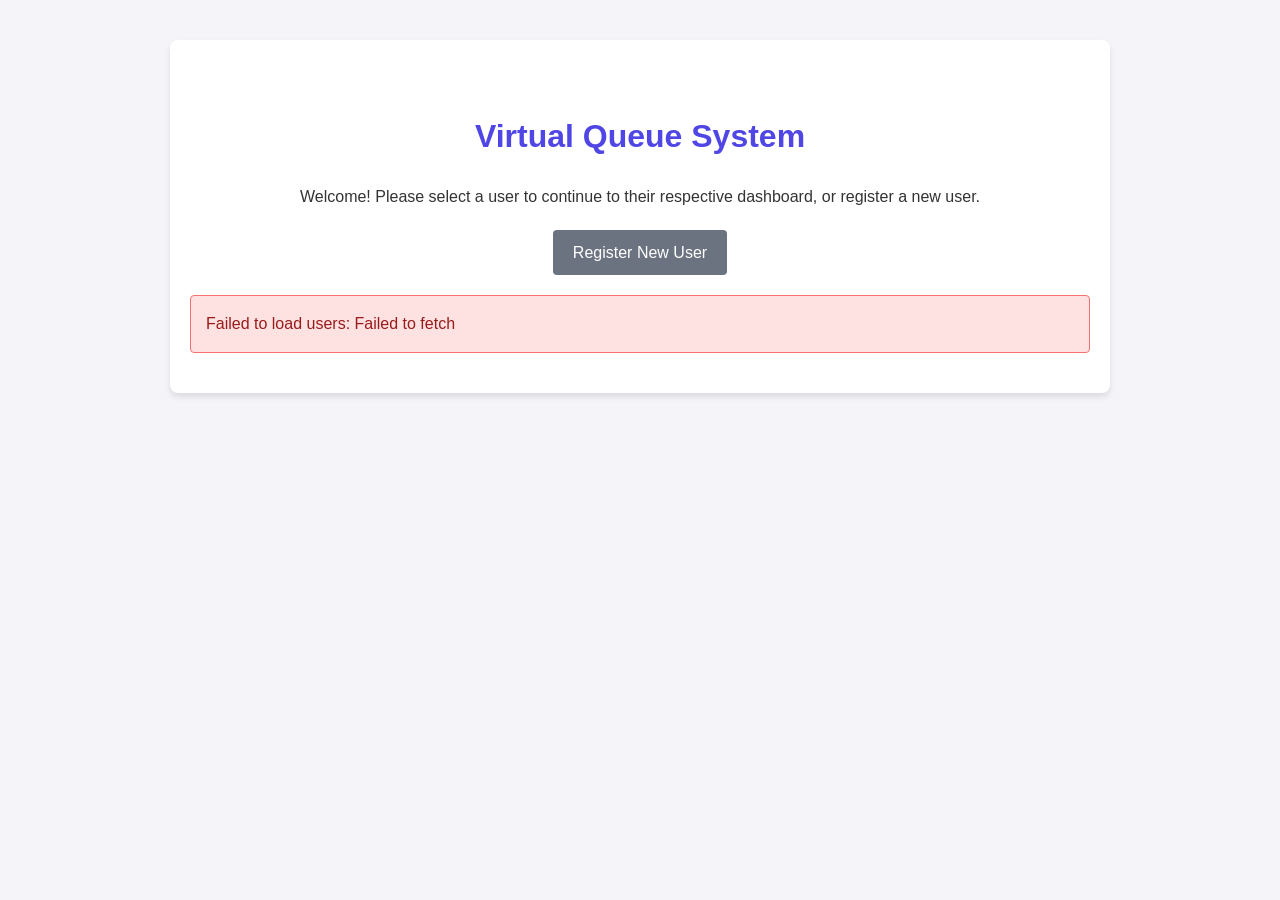
<file: docs/index.html>
<!DOCTYPE html>
<html lang="en">
<head>
    <meta charset="UTF-8">
    <meta name="viewport" content="width=device-width, initial-scale=1.0">
    <title>Select User - Virtual Queue</title>
    <link rel="stylesheet" href="css/style.css">
    <style>
        .user-grid { display: grid; grid-template-columns: repeat(auto-fill, minmax(250px, 1fr)); gap: 20px; margin-top: 20px; }
        .user-card { border: 1px solid #ddd; padding: 15px; border-radius: 8px; background: #fff; text-align: center; }
        .user-card h3 { margin: 0 0 10px 0; }
        .user-card p { margin: 5px 0; color: #555; }
        .role-badge { display: inline-block; padding: 4px 8px; border-radius: 4px; font-weight: bold; color: white; margin-bottom: 15px; }
        .role-CUSTOMER { background-color: #28a745; }
        .role-STAFF { background-color: #17a2b8; }
        .role-OWNER { background-color: #6f42c1; }
    </style>
</head>
<body>
    <div class="container" style="max-width: 900px; padding-top: 50px;">
        <h1 class="text-center">Virtual Queue System</h1>
        <p class="text-center">Welcome! Please select a user to continue to their respective dashboard, or register a new user.</p>
        
        <div style="text-align: center; margin: 20px 0;">
            <a href="register.html" class="btn btn-secondary">Register New User</a>
        </div>

        <div id="main-message" class="message"></div>
        <div id="users-loading" style="text-align: center;">Loading users...</div>

        <div id="user-grid" class="user-grid"></div>
    </div>

    <script src="js/config.js"></script>
    <script src="js/api.js"></script>
    <script src="js/common.js"></script>
    <script src="js/auth.js"></script>
</body>
</html>
</file>
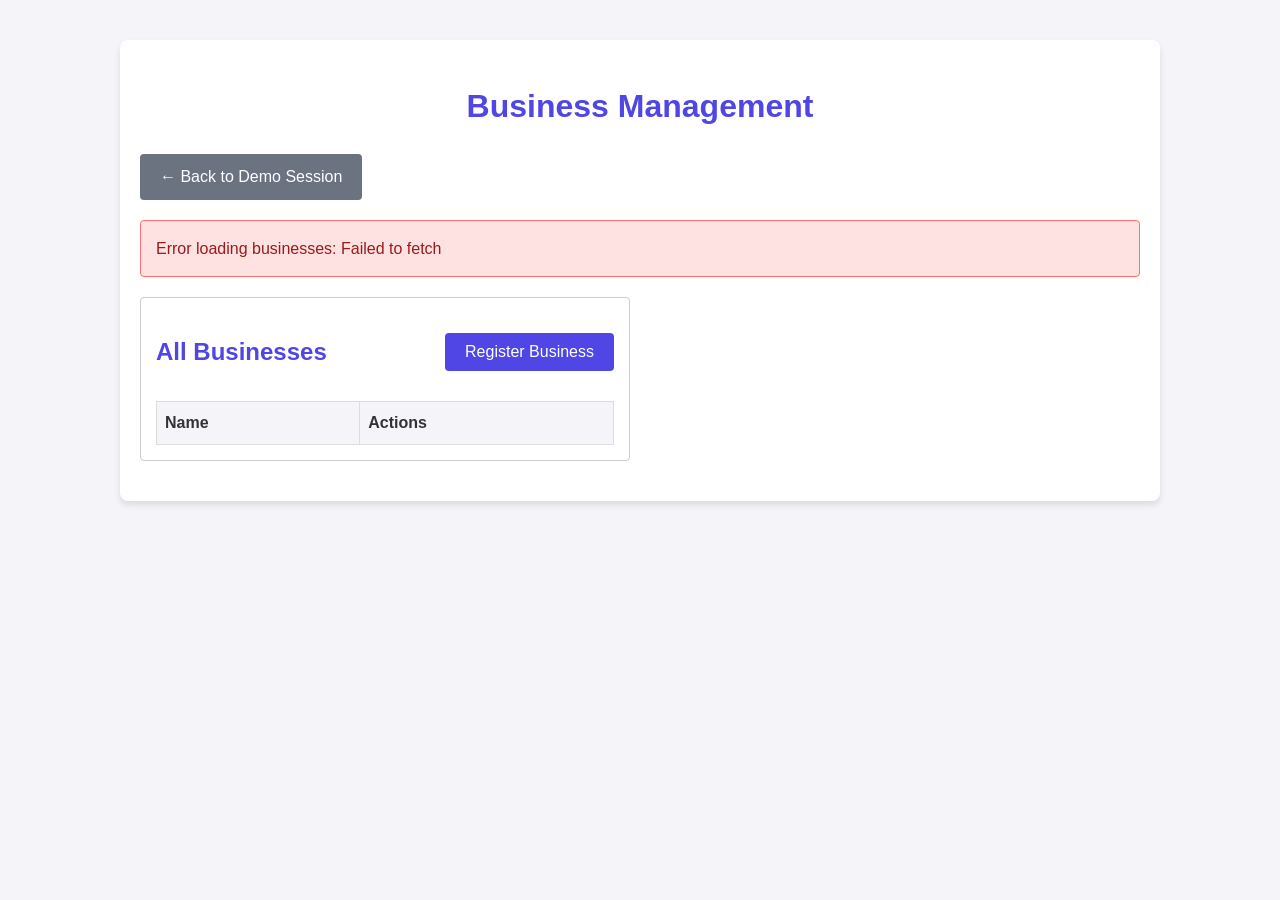
<file: docs/businesses.html>
<!DOCTYPE html>
<html lang="en">
<head>
    <meta charset="UTF-8">
    <meta name="viewport" content="width=device-width, initial-scale=1.0">
    <title>Business Management - Virtual Queue</title>
    <link rel="stylesheet" href="css/style.css">
    <style>
        .grid-container { display: grid; grid-template-columns: 1fr 1fr; gap: 20px; }
        .panel { padding: 15px; border: 1px solid #ccc; background: #fff; border-radius: 4px; }
        .hidden { display: none; }
        table { width: 100%; border-collapse: collapse; margin-top: 10px; }
        th, td { border: 1px solid #ddd; padding: 8px; text-align: left; }
        th { background-color: #f4f4f9; }
    </style>
</head>
<body>
    <div class="container" style="max-width: 1000px;">
        <h1 class="text-center">Business Management</h1>
        
        <div style="margin-bottom: 20px;">
            <a href="index.html" class="btn btn-secondary">← Back to Demo Session</a>
        </div>

        <div id="main-message" class="message"></div>

        <div class="grid-container">
            <!-- Left Panel: List and Registration -->
            <div>
                <div class="panel" style="margin-bottom: 20px;">
                    <div style="display: flex; justify-content: space-between; align-items: center;">
                        <h2>All Businesses</h2>
                        <button class="btn" id="show-register-btn">Register Business</button>
                    </div>
                    <div id="business-list-loading">Loading businesses...</div>
                    <table>
                        <thead>
                            <tr>
                                <th>Name</th>
                                <th>Actions</th>
                            </tr>
                        </thead>
                        <tbody id="business-table-body">
                            <!-- Populated by JS -->
                        </tbody>
                    </table>
                </div>

                <!-- Registration Form (Hidden by default) -->
                <div id="register-panel" class="panel hidden">
                    <h2>Register New Business</h2>
                    <form id="registerForm">
                        <div class="form-group">
                            <label>Business Name *</label>
                            <input type="text" id="reg-name" required minlength="2" maxlength="100">
                        </div>
                        <div class="form-group">
                            <label>Address *</label>
                            <input type="text" id="reg-address" required>
                        </div>
                        <div class="form-group">
                            <label>Phone * (10 digits)</label>
                            <input type="text" id="reg-phone" required pattern="^[0-9]{10}$">
                        </div>
                        <div class="form-group">
                            <label>Email *</label>
                            <input type="email" id="reg-email" required>
                        </div>
                        <div class="form-group">
                            <label>Owner User * (Must have OWNER role)</label>
                            <select id="reg-owner" required>
                                <option value="">Loading users...</option>
                            </select>
                        </div>
                        <button type="submit" class="btn">Submit</button>
                        <button type="button" class="btn btn-secondary" id="cancel-register-btn">Cancel</button>
                    </form>
                </div>
            </div>

            <!-- Right Panel: Business Details & Staff -->
            <div id="details-panel" class="panel hidden">
                <h2 id="details-title">Business Details</h2>
                <button type="button" class="btn btn-secondary" id="close-details-btn" style="float:right; margin-top:-40px;">Close</button>
                
                <form id="updateForm">
                    <input type="hidden" id="upd-id">
                    <div class="form-group">
                        <label>Name</label>
                        <input type="text" id="upd-name" required>
                    </div>
                    <div class="form-group">
                        <label>Address</label>
                        <input type="text" id="upd-address" required>
                    </div>
                    <button type="submit" class="btn">Update Business</button>
                </form>

                <hr style="margin: 20px 0;">

                <h3>Staff Management</h3>
                <div id="staff-message" class="message"></div>
                
                <form id="addStaffForm" style="display: flex; gap: 10px; margin-bottom: 15px;">
                    <select id="add-staff-select" required style="flex-grow: 1;">
                        <option value="">Select a STAFF user...</option>
                    </select>
                    <button type="submit" class="btn">Add Staff</button>
                </form>

                <table>
                    <thead>
                        <tr>
                            <th>Staff ID</th>
                            <th>User ID</th>
                            <th>Active</th>
                            <th>Action</th>
                        </tr>
                    </thead>
                    <tbody id="staff-table-body">
                        <!-- Populated by JS -->
                    </tbody>
                </table>
                <small style="color: #666; margin-top:5px; display:block;">* Note: The backend only lists Active staff.</small>
            </div>
        </div>
    </div>

    <!-- Load JavaScript Files -->
    <script src="js/config.js"></script>
    <script src="js/api.js"></script>
    <script src="js/common.js"></script>
    <script src="js/businesses.js"></script>
</body>
</html>
</file>
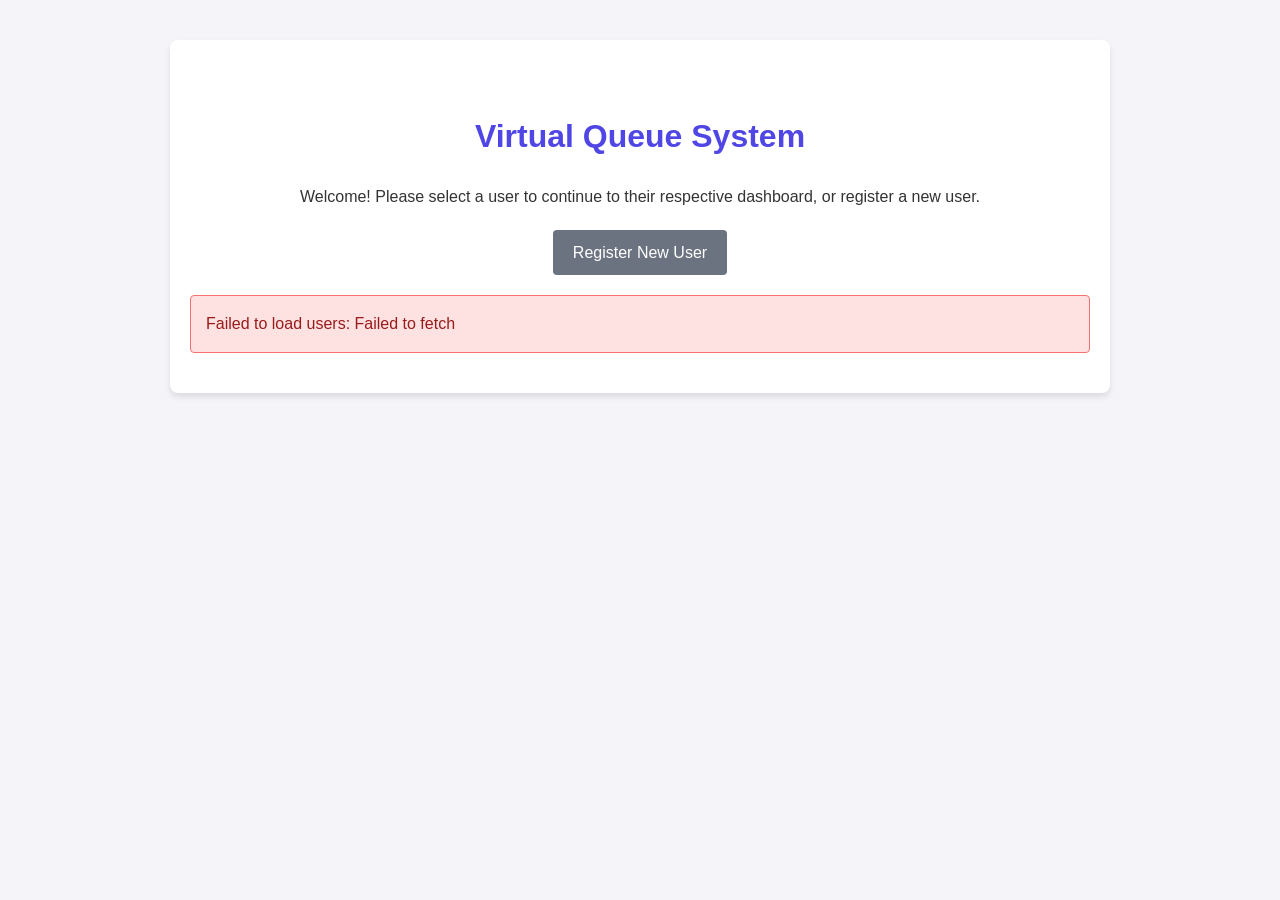
<file: docs/customer.html>
<!DOCTYPE html>
<html lang="en">
<head>
    <meta charset="UTF-8">
    <meta name="viewport" content="width=device-width, initial-scale=1.0">
    <title>Customer Dashboard - Virtual Queue</title>
    <link rel="stylesheet" href="css/style.css">
    <style>
        .grid-container { display: grid; grid-template-columns: 1fr 1fr; gap: 20px; }
        .panel { padding: 15px; border: 1px solid #ccc; background: #fff; border-radius: 4px; margin-bottom: 20px; }
        .hidden { display: none; }
        table { width: 100%; border-collapse: collapse; margin-top: 10px; }
        th, td { border: 1px solid #ddd; padding: 8px; text-align: left; }
        th { background-color: #f4f4f9; }
        .token-display { font-size: 2em; text-align: center; font-weight: bold; margin: 15px 0; color: #0056b3; }
        .status-badge { padding: 4px 8px; border-radius: 4px; font-weight: bold; color: white; }
        .status-open { background-color: #28a745; }
        .status-paused { background-color: #ffc107; color: black; }
        .status-closed { background-color: #dc3545; }
    </style>
</head>
<body>
    <div class="container" style="max-width: 1200px;">
        <div style="display: flex; justify-content: space-between; align-items: center;">
            <h1>Customer Dashboard</h1>
            <div>
                <span id="user-info" style="margin-right: 15px; font-weight: bold;"></span>
                <button id="btn-logout" class="btn btn-secondary">Change User</button>
            </div>
        </div>

        <div id="main-message" class="message"></div>

        <div class="grid-container">
            <!-- Left: Available Queues -->
            <div class="panel">
                <h2>Available Queues</h2>
                <div id="queue-list-loading">Loading...</div>
                <table>
                    <thead>
                        <tr>
                            <th>ID</th>
                            <th>Name</th>
                            <th>Status</th>
                            <th>Action</th>
                        </tr>
                    </thead>
                    <tbody id="queue-table-body">
                    </tbody>
                </table>
            </div>

            <!-- Right: Queue Details & Token -->
            <div class="panel">
                <h2>Queue Details</h2>
                <div id="queue-details-placeholder">Select a queue to view details.</div>
                
                <div id="queue-details-content" class="hidden">
                    <h3 id="q-name"></h3>
                    <p>Status: <span id="q-status" class="status-badge"></span></p>
                    <p>Business ID: <span id="q-biz-id"></span></p>
                    <p>Capacity: <span id="q-cap"></span></p>
                    <p>Avg Service Time: <span id="q-avg-time"></span> mins</p>

                    <hr style="margin: 15px 0;">

                    <!-- Join Section -->
                    <div id="join-section">
                        <button id="btn-join" class="btn">Join Queue</button>
                    </div>

                    <!-- Token Section -->
                    <div id="token-section" class="hidden">
                        <div class="token-display">Token: <span id="my-token-num"></span></div>
                        <h3 style="text-align: center;" id="my-token-status"></h3>
                        <p style="text-align: center;">People Ahead: <span id="my-people-ahead"></span> | Est. Wait: <span id="my-est-wait"></span> mins</p>
                        <div style="text-align: center; margin-top: 15px;">
                            <button id="btn-cancel-token" class="btn btn-secondary" style="background-color:#dc3545;">Cancel Token</button>
                            <button id="btn-refresh-token" class="btn btn-secondary">Refresh Status</button>
                        </div>
                    </div>
                </div>
            </div>
        </div>
    </div>

    <script src="js/config.js"></script>
    <script src="js/api.js"></script>
    <script src="js/common.js"></script>
    <script src="js/auth.js"></script>
    <script src="js/customer.js"></script>
</body>
</html>
</file>
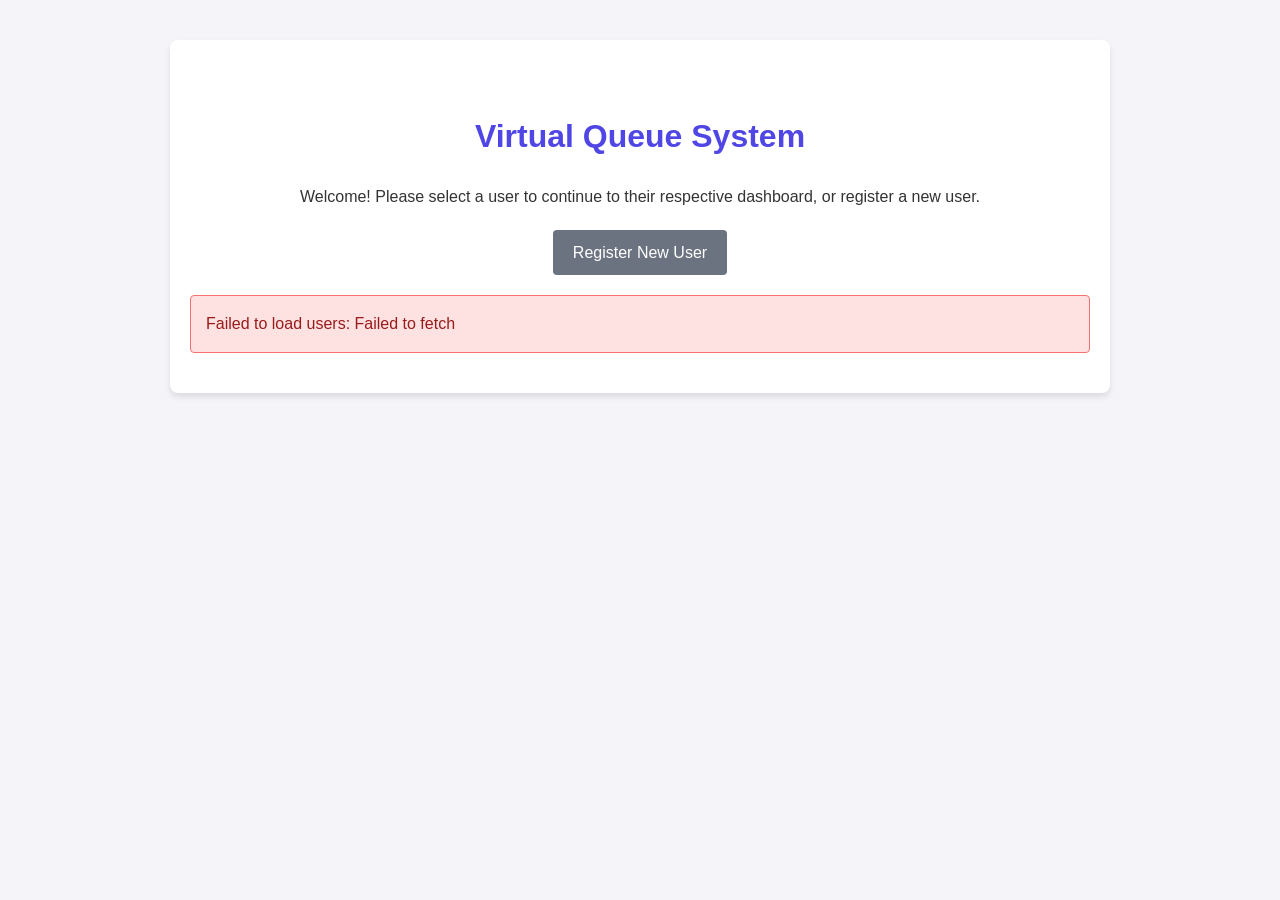
<file: docs/owner.html>
<!DOCTYPE html>
<html lang="en">
<head>
    <meta charset="UTF-8">
    <meta name="viewport" content="width=device-width, initial-scale=1.0">
    <title>Owner Dashboard - Virtual Queue</title>
    <link rel="stylesheet" href="css/style.css">
    <style>
        .grid-container { display: grid; grid-template-columns: 1fr 1fr; gap: 20px; }
        .panel { padding: 15px; border: 1px solid #ccc; background: #fff; border-radius: 4px; margin-bottom: 20px; }
        .hidden { display: none; }
        table { width: 100%; border-collapse: collapse; margin-top: 10px; }
        th, td { border: 1px solid #ddd; padding: 8px; text-align: left; }
        th { background-color: #f4f4f9; }
        .nav-tabs { margin-bottom: 20px; display: flex; gap: 10px; }
        .nav-tabs button { padding: 10px 15px; border: 1px solid #ccc; background: #eee; cursor: pointer; border-radius: 4px; }
        .nav-tabs button.active { background: #007bff; color: white; border-color: #007bff; }
        .tab-content { display: none; }
        .tab-content.active { display: block; }
        .analytics-box { display: inline-block; padding: 10px; background: #f8f9fa; border: 1px solid #ddd; border-radius: 4px; text-align: center; margin-right: 10px; min-width: 100px; }
    </style>
</head>
<body>
    <div class="container" style="max-width: 1200px;">
        <div style="display: flex; justify-content: space-between; align-items: center;">
            <h1>Owner Dashboard</h1>
            <div>
                <span id="user-info" style="margin-right: 15px; font-weight: bold;"></span>
                <button id="btn-logout" class="btn btn-secondary">Change User</button>
            </div>
        </div>

        <div id="main-message" class="message"></div>

        <div class="nav-tabs">
            <button class="tab-btn active" data-target="tab-business">1. Business Management</button>
            <button class="tab-btn" data-target="tab-staff">2. Staff Management</button>
            <button class="tab-btn" data-target="tab-queues">3. Queue & Analytics</button>
        </div>

        <!-- TAB 1: Business Management -->
        <div id="tab-business" class="tab-content active">
            <div class="grid-container">
                <div class="panel">
                    <h2>My Businesses</h2>
                    <div id="biz-list-loading">Loading...</div>
                    <table>
                        <thead>
                            <tr><th>ID</th><th>Name</th><th>Action</th></tr>
                        </thead>
                        <tbody id="biz-table-body"></tbody>
                    </table>
                </div>
                <div class="panel">
                    <h2>Register New Business</h2>
                    <form id="biz-register-form">
                        <div class="form-group"><label>Name *</label><input type="text" id="bz-name" required></div>
                        <div class="form-group"><label>Email *</label><input type="email" id="bz-email" required></div>
                        <div class="form-group"><label>Phone *</label><input type="text" id="bz-phone" required pattern="^[0-9]{10}$" title="10 digit number"></div>
                        <div class="form-group"><label>Address *</label><input type="text" id="bz-address" required></div>
                        <p><small>Owner ID will automatically be your User ID.</small></p>
                        <button type="submit" class="btn">Register</button>
                    </form>
                </div>
            </div>
        </div>

        <!-- TAB 2: Staff Management -->
        <div id="tab-staff" class="tab-content">
            <div class="grid-container">
                <div class="panel">
                    <h2>Manage Staff</h2>
                    <div class="form-group">
                        <label>Select Business:</label>
                        <select id="staff-biz-select"><option value="">-- Choose Business --</option></select>
                    </div>
                    <table>
                        <thead>
                            <tr><th>Staff ID</th><th>User ID</th><th>Active</th><th>Action</th></tr>
                        </thead>
                        <tbody id="staff-table-body"></tbody>
                    </table>
                </div>
                <div class="panel">
                    <h2>Add Staff to Business</h2>
                    <form id="staff-add-form">
                        <div class="form-group">
                            <label>Target Business</label>
                            <select id="add-staff-biz-select" required><option value="">-- Choose Business --</option></select>
                        </div>
                        <div class="form-group">
                            <label>Select Staff User * (Must have STAFF role)</label>
                            <select id="add-staff-user-select" required><option value="">Loading...</option></select>
                        </div>
                        <button type="submit" class="btn">Add Staff</button>
                    </form>
                </div>
            </div>
        </div>

        <!-- TAB 3: Queue Management -->
        <div id="tab-queues" class="tab-content">
            <div class="grid-container">
                <div class="panel">
                    <h2>My Queues</h2>
                    <table>
                        <thead>
                            <tr><th>ID</th><th>Name</th><th>Business</th><th>Action</th></tr>
                        </thead>
                        <tbody id="owner-queue-list"></tbody>
                    </table>
                    <hr style="margin:20px 0;">
                    <h2>Create Queue</h2>
                    <form id="queue-create-form">
                        <div class="form-group"><label>Business *</label><select id="cq-biz" required></select></div>
                        <div class="form-group"><label>Name *</label><input type="text" id="cq-name" required></div>
                        <div class="form-group">
                            <label>Capacity Type *</label>
                            <select id="cq-cap-type" required>
                                <option value="TOKEN_LIMIT">TOKEN_LIMIT</option>
                                <option value="ACTIVE_CUSTOMERS">ACTIVE_CUSTOMERS</option>
                            </select>
                        </div>
                        <div class="form-group"><label>Max Capacity *</label><input type="number" id="cq-maxcap" required min="1"></div>
                        <div class="form-group"><label>Default Service Time (mins) *</label><input type="number" id="cq-deftime" required min="1"></div>
                        <div class="form-group">
                            <label>Initial Status *</label>
                            <select id="cq-status" required>
                                <option value="OPEN">OPEN</option><option value="PAUSED">PAUSED</option><option value="CLOSED">CLOSED</option>
                            </select>
                        </div>
                        <button type="submit" class="btn">Create</button>
                    </form>
                </div>

                <div class="panel hidden" id="queue-manage-panel">
                    <h2 id="mq-title">Manage Queue</h2>
                    <form id="queue-update-form">
                        <input type="hidden" id="uq-id">
                        <div class="form-group"><label>Name</label><input type="text" id="uq-name" required></div>
                        <div class="form-group"><label>Max Capacity</label><input type="number" id="uq-maxcap" required min="1"></div>
                        <div class="form-group"><label>Default Service Time</label><input type="number" id="uq-deftime" required min="1"></div>
                        <button type="submit" class="btn btn-secondary">Update Details</button>
                    </form>
                    <hr style="margin:15px 0;">
                    <form id="queue-status-form" style="display:flex; gap:10px;">
                        <select id="uq-status" required>
                            <option value="OPEN">OPEN</option><option value="PAUSED">PAUSED</option><option value="CLOSED">CLOSED</option>
                        </select>
                        <button type="submit" class="btn btn-secondary">Change Status</button>
                    </form>
                    <hr style="margin:15px 0;">
                    <h3>Analytics</h3>
                    <div id="analytics-container">
                        <div class="analytics-box"><div>Total Served</div><h3 id="a-served">0</h3></div>
                        <div class="analytics-box"><div>Cancelled/Skipped</div><h3 id="a-missed">0</h3></div>
                        <div class="analytics-box"><div>Avg Wait</div><h3 id="a-wait">0m</h3></div>
                    </div>
                    <hr style="margin:15px 0;">
                    <h3>Service Records</h3>
                    <div id="records-loading" style="display:none;">Loading records...</div>
                    <table>
                        <thead>
                            <tr>
                                <th>Token</th>
                                <th>Staff ID</th>
                                <th>Start Time</th>
                                <th>End Time</th>
                                <th>Wait (m)</th>
                                <th>Service (m)</th>
                            </tr>
                        </thead>
                        <tbody id="records-table-body">
                            <tr><td colspan="6">No records available.</td></tr>
                        </tbody>
                    </table>
                </div>
            </div>
        </div>

    </div>

    <script src="js/config.js"></script>
    <script src="js/api.js"></script>
    <script src="js/common.js"></script>
    <script src="js/auth.js"></script>
    <script src="js/owner.js"></script>
</body>
</html>
</file>
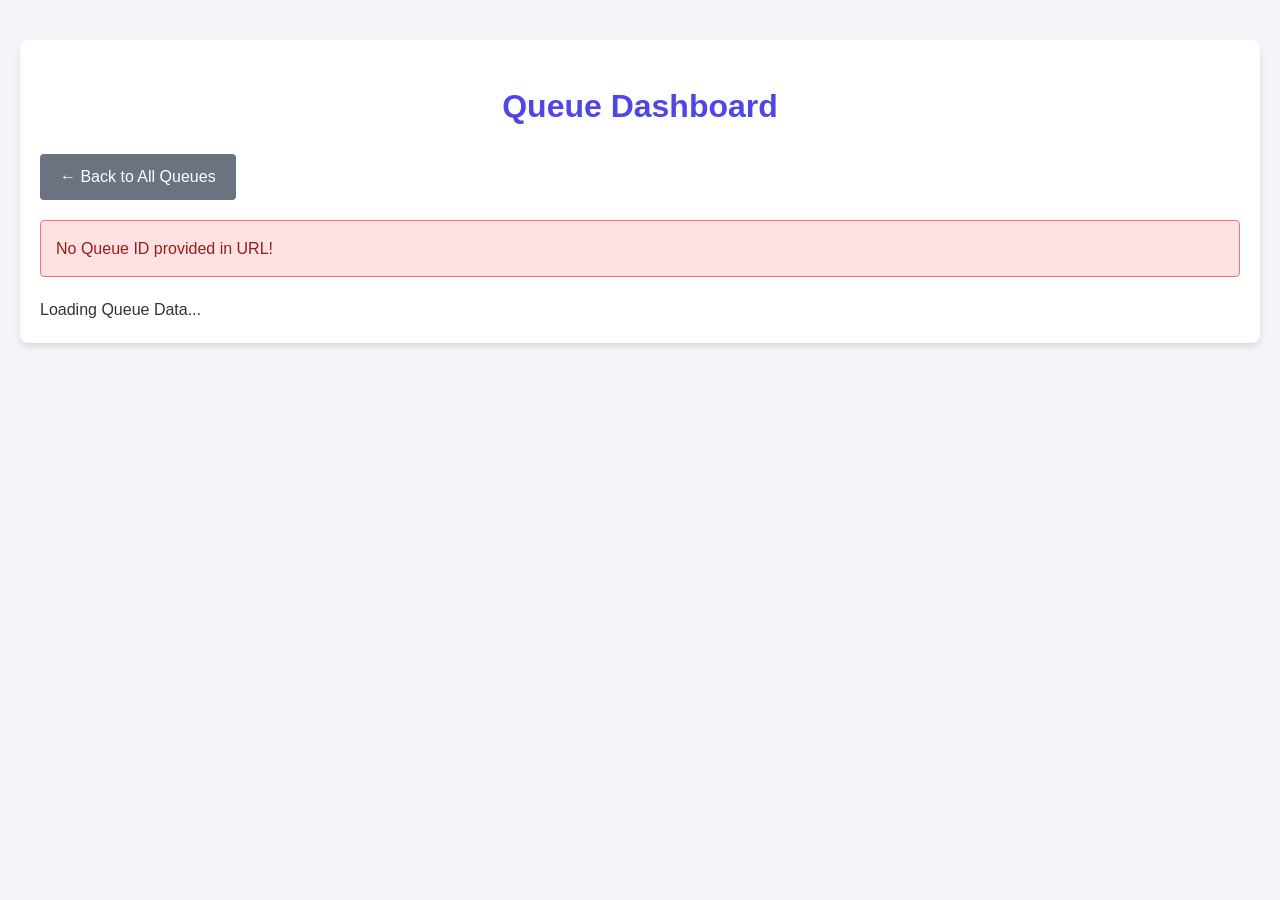
<file: docs/queue-details.html>
<!DOCTYPE html>
<html lang="en">
<head>
    <meta charset="UTF-8">
    <meta name="viewport" content="width=device-width, initial-scale=1.0">
    <title>Queue Dashboard - Virtual Queue</title>
    <link rel="stylesheet" href="css/style.css">
    <style>
        .grid-container { display: grid; grid-template-columns: 1fr 1fr; gap: 20px; }
        .panel { padding: 15px; border: 1px solid #ccc; background: #fff; border-radius: 4px; margin-bottom: 20px; }
        .hidden { display: none; }
        table { width: 100%; border-collapse: collapse; margin-top: 10px; }
        th, td { border: 1px solid #ddd; padding: 8px; text-align: left; }
        th { background-color: #f4f4f9; }
        .status-badge { padding: 4px 8px; border-radius: 4px; font-weight: bold; color: white; }
        .status-open { background-color: #28a745; }
        .status-paused { background-color: #ffc107; color: black; }
        .status-closed { background-color: #dc3545; }
        
        .token-display {
            font-size: 2em; text-align: center; font-weight: bold; margin: 15px 0; color: #0056b3;
        }
        .analytics-box {
            display: inline-block; padding: 10px; background: #f8f9fa; border: 1px solid #ddd; border-radius: 4px; text-align: center; margin-right: 10px; min-width: 100px;
        }
    </style>
</head>
<body>
    <div class="container" style="max-width: 1200px;">
        <h1 class="text-center">Queue Dashboard</h1>
        
        <div style="margin-bottom: 20px;">
            <a href="queues.html" class="btn btn-secondary">← Back to All Queues</a>
        </div>

        <div id="main-message" class="message"></div>
        <div id="loading-msg">Loading Queue Data...</div>

        <div id="dashboard-content" class="hidden">
            <!-- Top Panel: Analytics & Info -->
            <div class="panel">
                <div style="display: flex; justify-content: space-between; align-items: center;">
                    <h2 id="q-name">Queue Name</h2>
                    <span id="q-status-badge" class="status-badge">STATUS</span>
                </div>
                <p><strong>Business ID:</strong> <span id="q-biz-id"></span> | <strong>Capacity:</strong> <span id="q-cap"></span> | <strong>Avg Service Time:</strong> <span id="q-avg-time"></span> mins</p>
                
                <hr>
                <h3>Analytics Dashboard</h3>
                <div id="analytics-container">
                    <div class="analytics-box"><div>Total Served</div><h3 id="a-served">0</h3></div>
                    <div class="analytics-box"><div>Cancelled/Skipped</div><h3 id="a-missed">0</h3></div>
                    <div class="analytics-box"><div>Avg Wait</div><h3 id="a-wait">0m</h3></div>
                </div>
            </div>

            <div class="grid-container">
                
                <!-- Left Column -->
                <div>
                    <!-- Customer Panel -->
                    <div class="panel">
                        <h2>Customer View</h2>
                        <div id="cust-message" class="message"></div>
                        
                        <div id="join-section">
                            <p>You can join this queue if it is open.</p>
                            <button id="btn-join" class="btn">Join Queue (Uses Session User)</button>
                        </div>
                        
                        <div id="my-token-section" class="hidden">
                            <div class="token-display">Token: <span id="my-token-num"></span></div>
                            <h3 style="text-align: center;" id="my-token-status"></h3>
                            <p style="text-align: center;">People Ahead: <span id="my-people-ahead"></span> | Est. Wait: <span id="my-est-wait"></span> mins</p>
                            <div style="text-align: center; margin-top: 15px;">
                                <button id="btn-cancel-token" class="btn btn-secondary" style="background-color:#dc3545;">Cancel Token</button>
                                <button id="btn-refresh-token" class="btn btn-secondary">Refresh Status</button>
                            </div>
                        </div>
                    </div>

                    <!-- Queue Management (Owner) -->
                    <div class="panel">
                        <h2>Manage Queue</h2>
                        <div id="manage-message" class="message"></div>
                        <form id="updateQueueForm">
                            <div class="form-group">
                                <label>Name</label>
                                <input type="text" id="upd-name" required>
                            </div>
                            <div class="form-group">
                                <label>Max Capacity</label>
                                <input type="number" id="upd-maxCap" required min="1">
                            </div>
                            <div class="form-group">
                                <label>Default Service Time</label>
                                <input type="number" id="upd-defTime" required min="1">
                            </div>
                            <button type="submit" class="btn btn-secondary">Update Info</button>
                        </form>
                        <hr style="margin:15px 0;">
                        <form id="statusForm" style="display:flex; gap:10px;">
                            <select id="upd-status" required>
                                <option value="OPEN">OPEN</option>
                                <option value="PAUSED">PAUSED</option>
                                <option value="CLOSED">CLOSED</option>
                            </select>
                            <button type="submit" class="btn btn-secondary">Change Status</button>
                        </form>
                        <small style="display:block; margin-top:5px; color:#666;">Note: CLOSED status is final.</small>
                    </div>
                </div>

                <!-- Right Column -->
                <div>
                    <!-- Staff Control Panel -->
                    <div class="panel">
                        <h2>Staff Control Panel</h2>
                        <div id="staff-message" class="message"></div>
                        <p>Strict Flow: Call Next → Start Service → Complete Service.</p>
                        
                        <div style="display:flex; gap:10px; margin-bottom: 15px; flex-wrap: wrap;">
                            <button id="btn-call-next" class="btn">Call Next</button>
                            <button id="btn-start" class="btn">Start Service</button>
                            <button id="btn-skip" class="btn btn-secondary">Skip</button>
                        </div>

                        <div style="padding: 10px; background: #eee; border-radius:4px; margin-bottom: 15px;">
                            <strong>Currently Calling/Serving:</strong> 
                            <span id="active-staff-token" style="font-weight:bold; color:blue;">None</span>
                            (<span id="active-staff-status"></span>)
                        </div>
                        
                        <form id="completeForm" style="display:flex; gap:10px;">
                            <select id="staff-select" required style="flex-grow:1;">
                                <option value="">-- Select Active Staff --</option>
                            </select>
                            <button type="submit" class="btn" style="background-color: #28a745;">Complete Service</button>
                        </form>
                    </div>

                    <!-- Service Records -->
                    <div class="panel">
                        <h2>Recent Service Records</h2>
                        <div id="records-loading">Loading...</div>
                        <table>
                            <thead>
                                <tr>
                                    <th>Token</th>
                                    <th>Staff ID</th>
                                    <th>Wait (m)</th>
                                    <th>Service (m)</th>
                                </tr>
                            </thead>
                            <tbody id="records-body">
                            </tbody>
                        </table>
                    </div>
                </div>

            </div>
        </div>
    </div>

    <script src="js/config.js"></script>
    <script src="js/api.js"></script>
    <script src="js/common.js"></script>
    <script src="js/queue-details.js"></script>
</body>
</html>
</file>
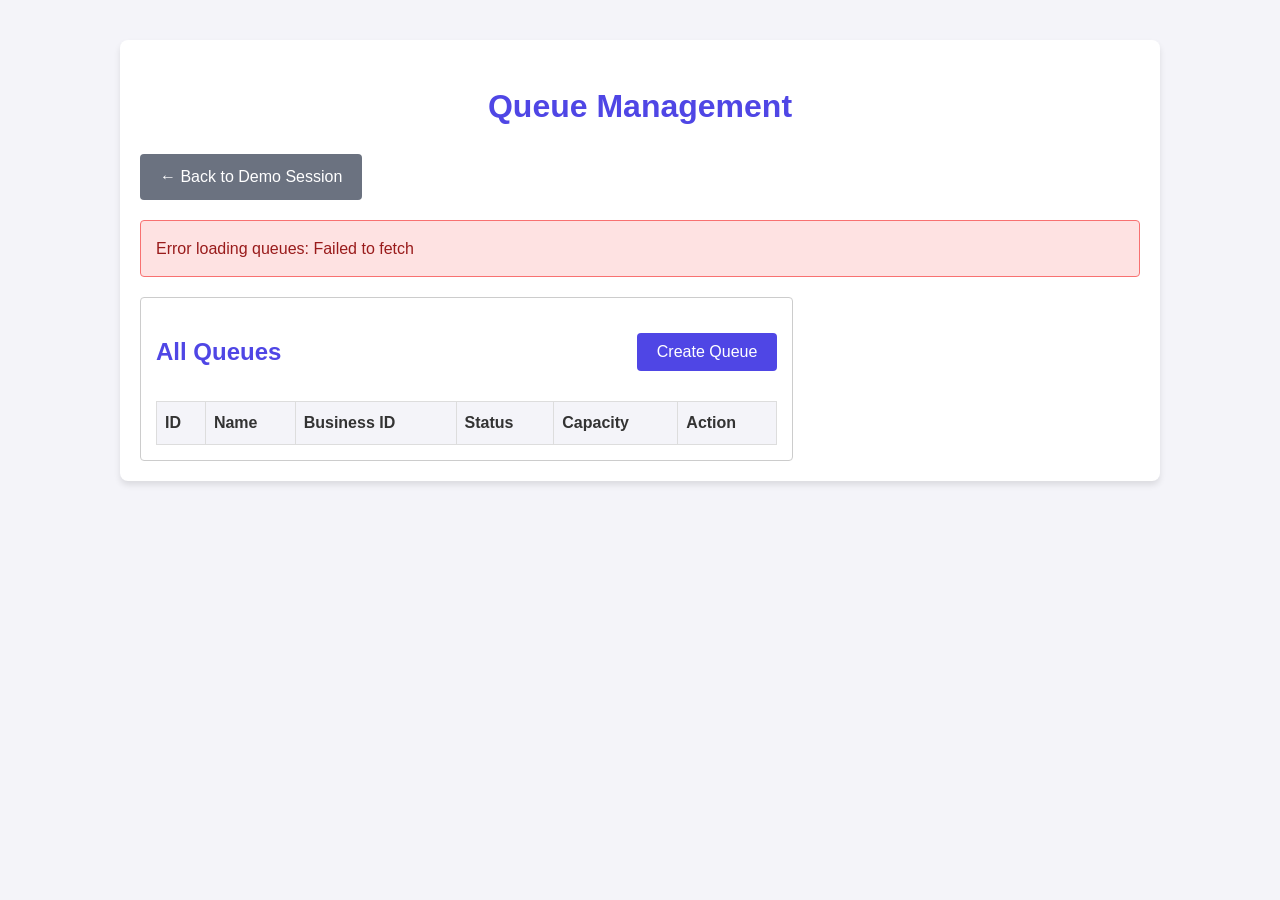
<file: docs/queues.html>
<!DOCTYPE html>
<html lang="en">
<head>
    <meta charset="UTF-8">
    <meta name="viewport" content="width=device-width, initial-scale=1.0">
    <title>Queue Management - Virtual Queue</title>
    <link rel="stylesheet" href="css/style.css">
    <style>
        .grid-container { display: grid; grid-template-columns: 2fr 1fr; gap: 20px; }
        .panel { padding: 15px; border: 1px solid #ccc; background: #fff; border-radius: 4px; }
        .hidden { display: none; }
        table { width: 100%; border-collapse: collapse; margin-top: 10px; }
        th, td { border: 1px solid #ddd; padding: 8px; text-align: left; }
        th { background-color: #f4f4f9; }
    </style>
</head>
<body>
    <div class="container" style="max-width: 1000px;">
        <h1 class="text-center">Queue Management</h1>
        
        <div style="margin-bottom: 20px;">
            <a href="index.html" class="btn btn-secondary">← Back to Demo Session</a>
        </div>

        <div id="main-message" class="message"></div>

        <div class="grid-container">
            <!-- Left Panel: List of Queues -->
            <div class="panel">
                <div style="display: flex; justify-content: space-between; align-items: center;">
                    <h2>All Queues</h2>
                    <button class="btn" id="show-create-btn">Create Queue</button>
                </div>
                <div id="queue-list-loading">Loading queues...</div>
                <table>
                    <thead>
                        <tr>
                            <th>ID</th>
                            <th>Name</th>
                            <th>Business ID</th>
                            <th>Status</th>
                            <th>Capacity</th>
                            <th>Action</th>
                        </tr>
                    </thead>
                    <tbody id="queue-table-body">
                        <!-- Populated by JS -->
                    </tbody>
                </table>
            </div>

            <!-- Right Panel: Creation Form (Hidden by default) -->
            <div id="create-panel" class="panel hidden">
                <h2>Create New Queue</h2>
                <form id="createForm">
                    <div class="form-group">
                        <label>Business *</label>
                        <select id="cq-business" required>
                            <option value="">Loading businesses...</option>
                        </select>
                    </div>
                    <div class="form-group">
                        <label>Queue Name *</label>
                        <input type="text" id="cq-name" required minlength="2" maxlength="100">
                    </div>
                    <div class="form-group">
                        <label>Description</label>
                        <input type="text" id="cq-desc">
                    </div>
                    <div class="form-group">
                        <label>Capacity Type *</label>
                        <select id="cq-capacityType" required>
                            <option value="TOKEN_LIMIT">TOKEN_LIMIT</option>
                            <option value="ACTIVE_CUSTOMERS">ACTIVE_CUSTOMERS</option>
                        </select>
                    </div>
                    <div class="form-group">
                        <label>Max Capacity *</label>
                        <input type="number" id="cq-maxCap" required min="1">
                    </div>
                    <div class="form-group">
                        <label>Default Service Time (mins) *</label>
                        <input type="number" id="cq-defTime" required min="1">
                    </div>
                    <div class="form-group">
                        <label>Initial Status *</label>
                        <select id="cq-status" required>
                            <option value="OPEN">OPEN</option>
                            <option value="PAUSED">PAUSED</option>
                            <option value="CLOSED">CLOSED</option>
                        </select>
                    </div>
                    <button type="submit" class="btn">Create Queue</button>
                    <button type="button" class="btn btn-secondary" id="cancel-create-btn">Cancel</button>
                </form>
            </div>
        </div>
    </div>

    <!-- Load JavaScript Files -->
    <script src="js/config.js"></script>
    <script src="js/api.js"></script>
    <script src="js/common.js"></script>
    <script src="js/queues.js"></script>
</body>
</html>
</file>
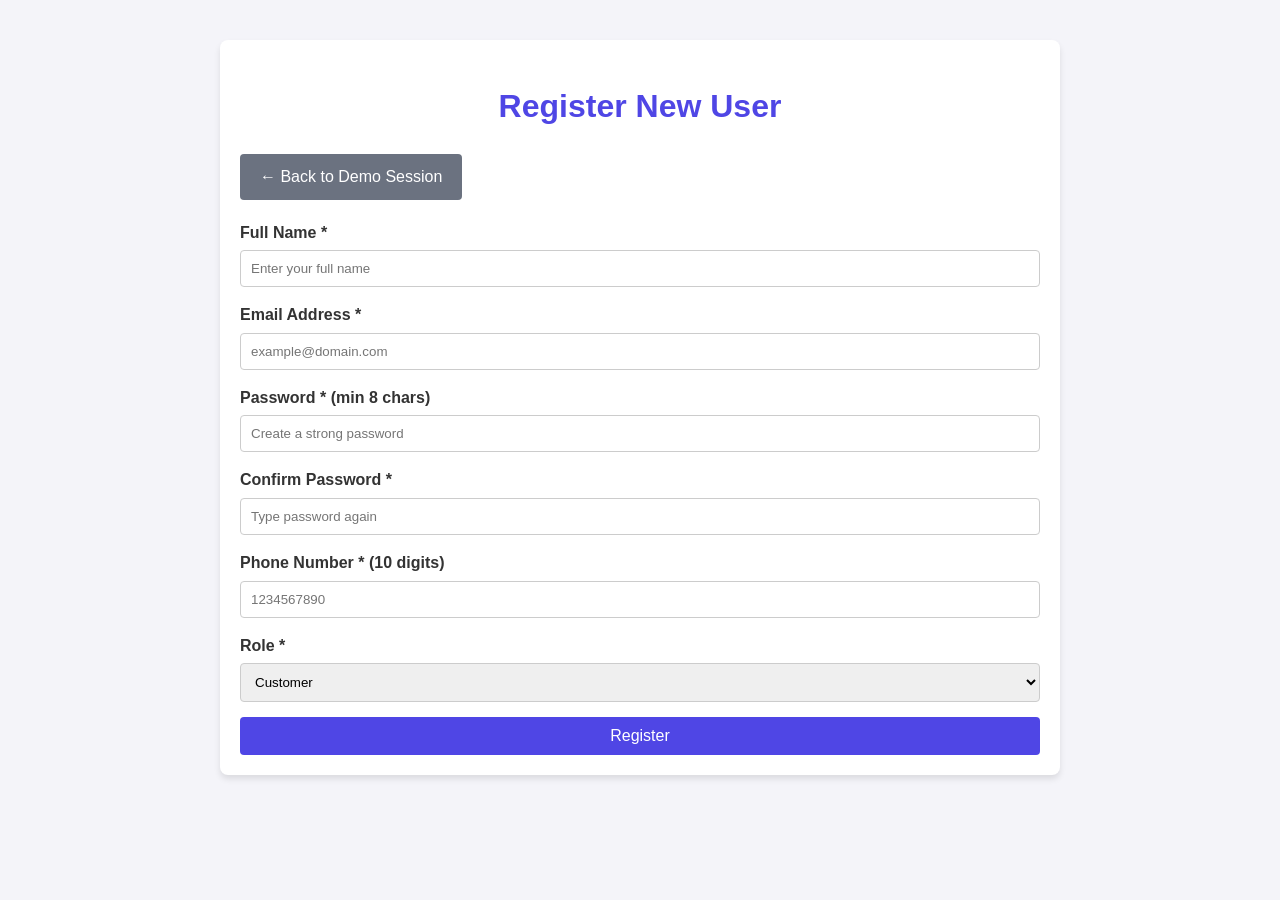
<file: docs/register.html>
<!DOCTYPE html>
<html lang="en">
<head>
    <meta charset="UTF-8">
    <meta name="viewport" content="width=device-width, initial-scale=1.0">
    <title>User Registration - Virtual Queue</title>
    <link rel="stylesheet" href="css/style.css">
</head>
<body>
    <div class="container">
        <h1 class="text-center">Register New User</h1>
        
        <div style="margin-bottom: 20px;">
            <a href="index.html" class="btn btn-secondary">← Back to Demo Session</a>
        </div>

        <div id="register-message" class="message"></div>

        <form id="registerForm">
            <div class="form-group">
                <label for="name">Full Name *</label>
                <!-- required prevents form submission if empty; minlength adds extra frontend check -->
                <input type="text" id="name" name="name" required minlength="2" maxlength="100" placeholder="Enter your full name">
            </div>

            <div class="form-group">
                <label for="email">Email Address *</label>
                <input type="email" id="email" name="email" required placeholder="example@domain.com">
            </div>

            <div class="form-group">
                <label for="password">Password * (min 8 chars)</label>
                <input type="password" id="password" name="password" required minlength="8" placeholder="Create a strong password">
            </div>

            <div class="form-group">
                <label for="confirmPassword">Confirm Password *</label>
                <input type="password" id="confirmPassword" name="confirmPassword" required placeholder="Type password again">
            </div>

            <div class="form-group">
                <label for="phone">Phone Number * (10 digits)</label>
                <!-- pattern enforces exact match on the frontend to match the backend regex -->
                <input type="text" id="phone" name="phone" required pattern="^[0-9]{10}$" placeholder="1234567890" title="Must be exactly 10 digits">
            </div>

            <div class="form-group">
                <label for="role">Role *</label>
                <!-- Values match the backend ROLE Enum exactly -->
                <select id="role" name="role" required>
                    <option value="CUSTOMER">Customer</option>
                    <option value="BUSINESS_ADMIN">Business Admin</option>
                    <option value="STAFF">Staff</option>
                    <option value="OWNER">Owner</option>
                </select>
            </div>

            <button type="submit" id="submitBtn" class="btn" style="width: 100%;">Register</button>
        </form>
    </div>

    <!-- Load JavaScript Files -->
    <script src="js/config.js"></script>
    <script src="js/api.js"></script>
    <script src="js/common.js"></script>
    
    <script>
        // Getting HTML elements by their ID
        const registerForm = document.getElementById('registerForm');
        const submitBtn = document.getElementById('submitBtn');

        // Adding an event listener to the form to handle submission
        registerForm.addEventListener('submit', async function(event) {
            // preventDefault() stops the browser from doing a full page refresh 
            // when the form is submitted. This allows us to handle it with JavaScript instead.
            event.preventDefault();

            // Clear previous messages
            hideMessage('register-message');

            // Getting values from the input fields
            const name = document.getElementById('name').value;
            const email = document.getElementById('email').value;
            const password = document.getElementById('password').value;
            const confirmPassword = document.getElementById('confirmPassword').value;
            const phone = document.getElementById('phone').value;
            const role = document.getElementById('role').value;

            // Simple frontend validation for password confirmation
            if (password !== confirmPassword) {
                showMessage('register-message', 'Passwords do not match.', 'error');
                return;
            }

            // Create the JavaScript object representing the user data
            const userData = {
                name: name,
                email: email,
                password: password,
                phone: phone,
                role: role
            };

            try {
                // Disable button to prevent double-clicks
                submitBtn.disabled = true;
                submitBtn.textContent = "Registering...";

                // Call the api wrapper function which uses fetch()
                await registerUser(userData);

                // Show success message
                showMessage('register-message', 'User registered successfully! Redirecting...', 'success');
                
                // Redirect to index.html after a short delay
                setTimeout(() => {
                    window.location.href = 'index.html';
                }, 1500);
            } catch (error) {
                // Display the backend error message directly to the user
                showMessage('register-message', `Registration failed: ${error.message}`, 'error');
                submitBtn.disabled = false;
                submitBtn.textContent = "Register";
            }
        });
    </script>
</body>
</html>
</file>
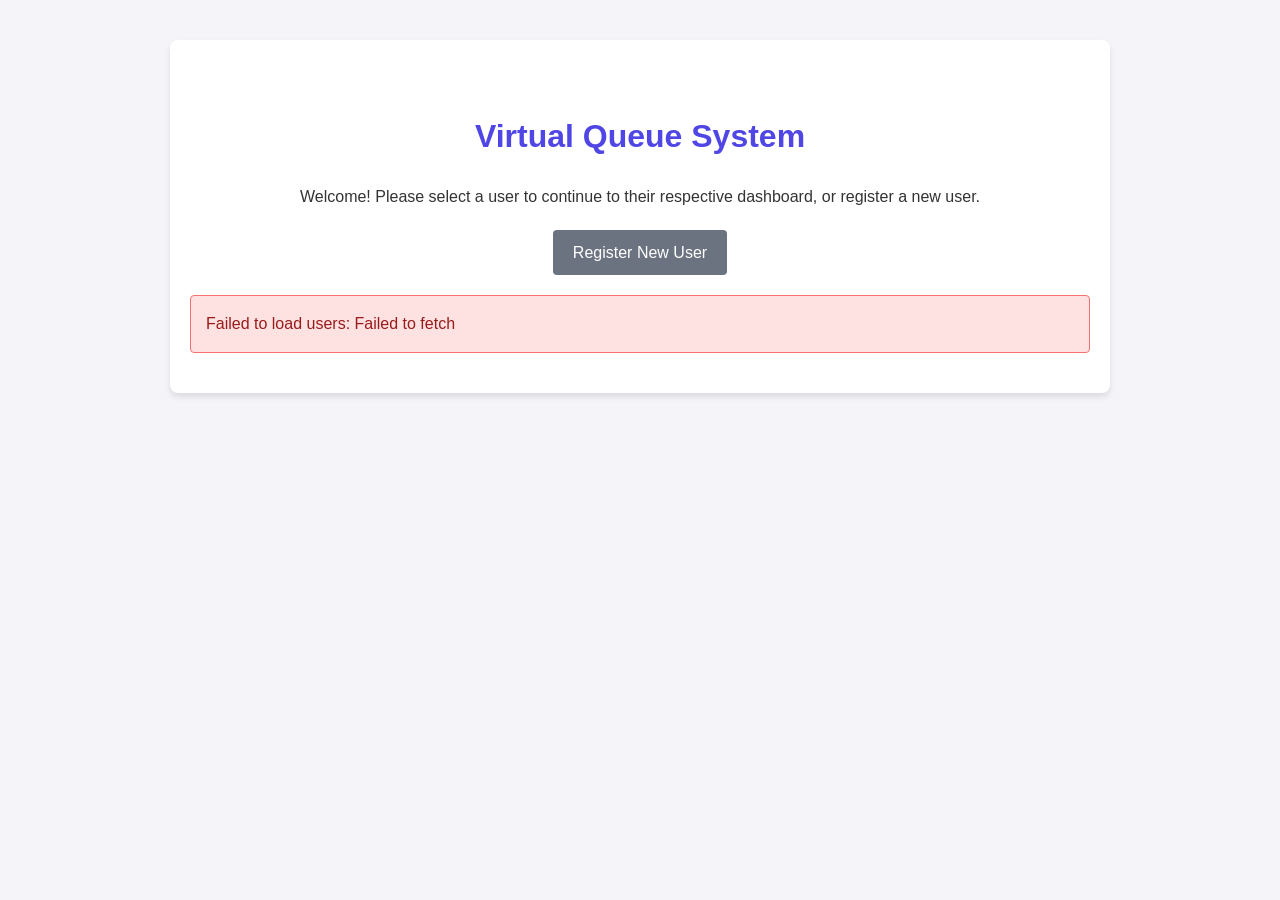
<file: docs/staff.html>
<!DOCTYPE html>
<html lang="en">
<head>
    <meta charset="UTF-8">
    <meta name="viewport" content="width=device-width, initial-scale=1.0">
    <title>Staff Dashboard - Virtual Queue</title>
    <link rel="stylesheet" href="css/style.css">
    <style>
        .grid-container { display: grid; grid-template-columns: 1fr 1fr; gap: 20px; }
        .panel { padding: 15px; border: 1px solid #ccc; background: #fff; border-radius: 4px; margin-bottom: 20px; }
        .hidden { display: none; }
        table { width: 100%; border-collapse: collapse; margin-top: 10px; }
        th, td { border: 1px solid #ddd; padding: 8px; text-align: left; }
        th { background-color: #f4f4f9; }
    </style>
</head>
<body>
    <div class="container" style="max-width: 1200px;">
        <div style="display: flex; justify-content: space-between; align-items: center;">
            <h1>Staff Dashboard</h1>
            <div>
                <span id="user-info" style="margin-right: 15px; font-weight: bold;"></span>
                <button id="btn-logout" class="btn btn-secondary">Change User</button>
            </div>
        </div>

        <div id="main-message" class="message"></div>

        <div class="grid-container">
            <!-- Left: Assigned Queues -->
            <div class="panel">
                <h2>My Business Queues</h2>
                <p>Business ID: <span id="my-biz-id">Loading...</span> | Staff ID: <span id="my-staff-id">Loading...</span></p>
                <div id="queue-list-loading">Loading...</div>
                <table>
                    <thead>
                        <tr>
                            <th>ID</th>
                            <th>Name</th>
                            <th>Status</th>
                            <th>Action</th>
                        </tr>
                    </thead>
                    <tbody id="queue-table-body">
                    </tbody>
                </table>
            </div>

            <!-- Right: Staff Control Panel -->
            <div class="panel" id="control-panel" class="hidden">
                <h2 id="cp-qname">Queue Control Panel</h2>
                <div id="staff-message" class="message"></div>
                <p>Strict Flow: Call Next → Start Service → Complete Service.</p>
                
                <div style="display:flex; gap:10px; margin-bottom: 15px; flex-wrap: wrap;">
                    <button id="btn-call-next" class="btn">Call Next</button>
                    <button id="btn-start" class="btn">Start Service</button>
                    <button id="btn-skip" class="btn btn-secondary">Skip</button>
                </div>

                <div style="padding: 10px; background: #eee; border-radius:4px; margin-bottom: 15px;">
                    <strong>Currently Calling/Serving:</strong> 
                    <span id="active-staff-token" style="font-weight:bold; color:blue;">None</span>
                    (<span id="active-staff-status"></span>)
                </div>
                
                <form id="completeForm" style="display:flex; gap:10px;">
                    <select id="staff-select" required style="flex-grow:1;">
                        <option value="">-- Select Active Staff --</option>
                    </select>
                    <button type="submit" class="btn" style="background-color: #28a745;">Complete Service</button>
                </form>
                <small style="color: #777;">Only staff belonging to this business are shown above.</small>
            </div>
        </div>
    </div>

    <script src="js/config.js"></script>
    <script src="js/api.js"></script>
    <script src="js/common.js"></script>
    <script src="js/auth.js"></script>
    <script src="js/staff.js"></script>
</body>
</html>
</file>
<file: docs/css/style.css>
/* General Styling */
body {
    font-family: Arial, sans-serif;
    background-color: #f4f4f9;
    color: #333;
    margin: 0;
    padding: 0;
    line-height: 1.6;
}

.container {
    max-width: 800px;
    margin: 40px auto;
    padding: 20px;
    background: #fff;
    border-radius: 8px;
    box-shadow: 0 4px 6px rgba(0,0,0,0.1);
}

h1, h2, h3 {
    color: #4f46e5;
}

.text-center {
    text-align: center;
}

/* Forms */
.form-group {
    margin-bottom: 15px;
}

label {
    display: block;
    margin-bottom: 5px;
    font-weight: bold;
}

input[type="text"],
input[type="email"],
input[type="password"],
select {
    width: 100%;
    padding: 10px;
    border: 1px solid #ccc;
    border-radius: 4px;
    box-sizing: border-box; /* ensures padding doesn't affect width */
}

/* Buttons */
.btn {
    display: inline-block;
    background: #4f46e5;
    color: #fff;
    padding: 10px 20px;
    text-decoration: none;
    border: none;
    border-radius: 4px;
    cursor: pointer;
    font-size: 16px;
}

.btn:hover {
    background: #4338ca;
}

.btn-secondary {
    background: #6b7280;
}

.btn-secondary:hover {
    background: #4b5563;
}

/* Lists */
.user-list {
    list-style: none;
    padding: 0;
}

.user-item {
    background: #f9fafb;
    border: 1px solid #e5e7eb;
    margin-bottom: 10px;
    padding: 15px;
    border-radius: 4px;
    display: flex;
    justify-content: space-between;
    align-items: center;
}

/* Messages */
.message {
    padding: 15px;
    margin-bottom: 20px;
    border-radius: 4px;
    display: none; /* hidden by default */
}

.success {
    background: #d1fae5;
    color: #065f46;
    border: 1px solid #34d399;
}

.error {
    background: #fee2e2;
    color: #991b1b;
    border: 1px solid #f87171;
}

.notice {
    background: #e0f2fe;
    color: #0369a1;
    border: 1px solid #7dd3fc;
    padding: 10px;
    margin-bottom: 20px;
    border-radius: 4px;
    text-align: center;
}
</file>
